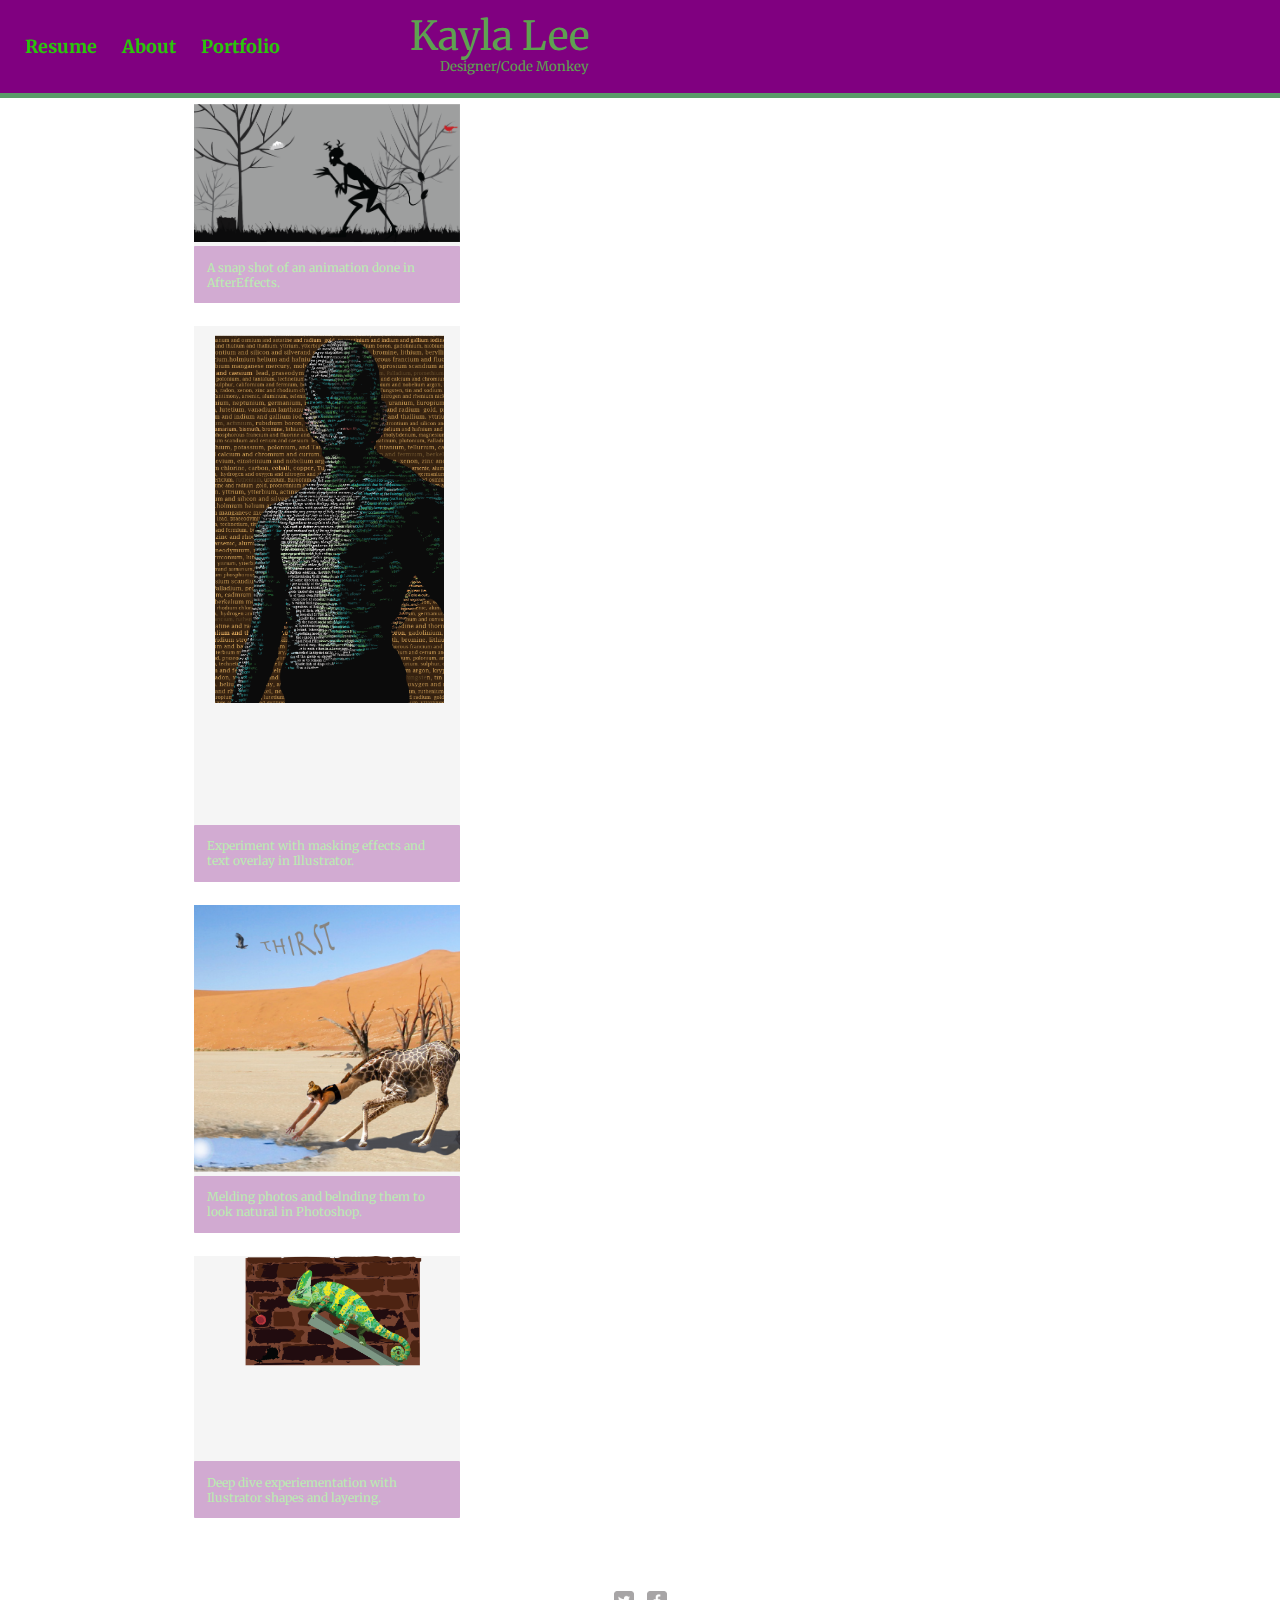
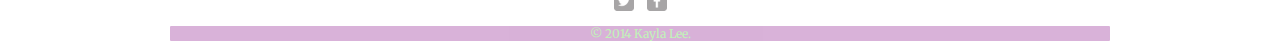
<file: index.html>
<!DOCTYPE html>
<html>
	<head>
		<meta charset="utf-8">
		<title> Kayla Lee | Designer &amp; Code Monkey</title>
		<link rel="stylesheet" type="text/css" href="css/normalize.css" media="screen">
		<link href='http://fonts.googleapis.com/css?family=Merriweather:400,900,700,400italic,700italic' rel='stylesheet' type='text/css'>
		<link rel="stylesheet" type="text/css" href="css/style.css" media="screen">
		<link rel="stylesheet" type="text/css" href="css/responsive.css" media="screen">
		<meta name="viewport" content="width=device-width, initial-scale=1.0">
	</head>

	<body>
		<header>
			<a href="index.html" id="logo">
				<h1>Kayla Lee</h1>
				<h2>Designer/Code Monkey</h2>
			</a>
			<nav>
				<ul>
					<li><a href="index.html" class="selected">Portfolio</a></li>
					<li><a href="about.html">About</a></li>
					<li><a href="contact.html">Resume</a></li>
				</ul>
			</nav>	
		</header>

		<div id="wrapper">
			<section>
				<ul id="gallery">
					<li class="grid_3 alpha" id="first">
						<a href="img/chupa.png">
						<img src="img/chupa.png" alt="Chupacabra">
						<p id="first-item">A snap shot of an animation done in AfterEffects.</p>
						</a>
					</li>
					<li class="grid_3">
						<a href="img/abe.png">
						<img src="img/abe.png" alt="Abe: Hellboy">
						<p>Experiment with masking effects and text overlay in Illustrator.</p>
						</a>
					</li>
					<li class="grid_3">
						<a href="img/giraffe.png">
						<img src="img/giraffe.png" alt="Giraffe-taur">
						<p>Melding photos and belnding them to look natural in Photoshop.</p>
						</a>
					</li>
					<li class="grid_3 omega">
						<a href="img/chameleon.png">
						<img src="img/chameleon.png" alt="Chameleon">
						<p>Deep dive experiementation with Ilustrator shapes and layering.</p>
						</a>
					</li>
				</ul>
			</section>
						
			<footer>
				<a href="#">
					<img src="img/twitter-wrap.png" alt="twitter logo" class="social-icon">
				</a>
				<a href="http://facebook.com">
					<img src="img/facebook-wrap.png" alt="facebook logo" class="social-icon">
				</a>
				<p>&copy; 2014 Kayla Lee.</p>
			</footer>
		</div>
	</body>

</html>
</file>
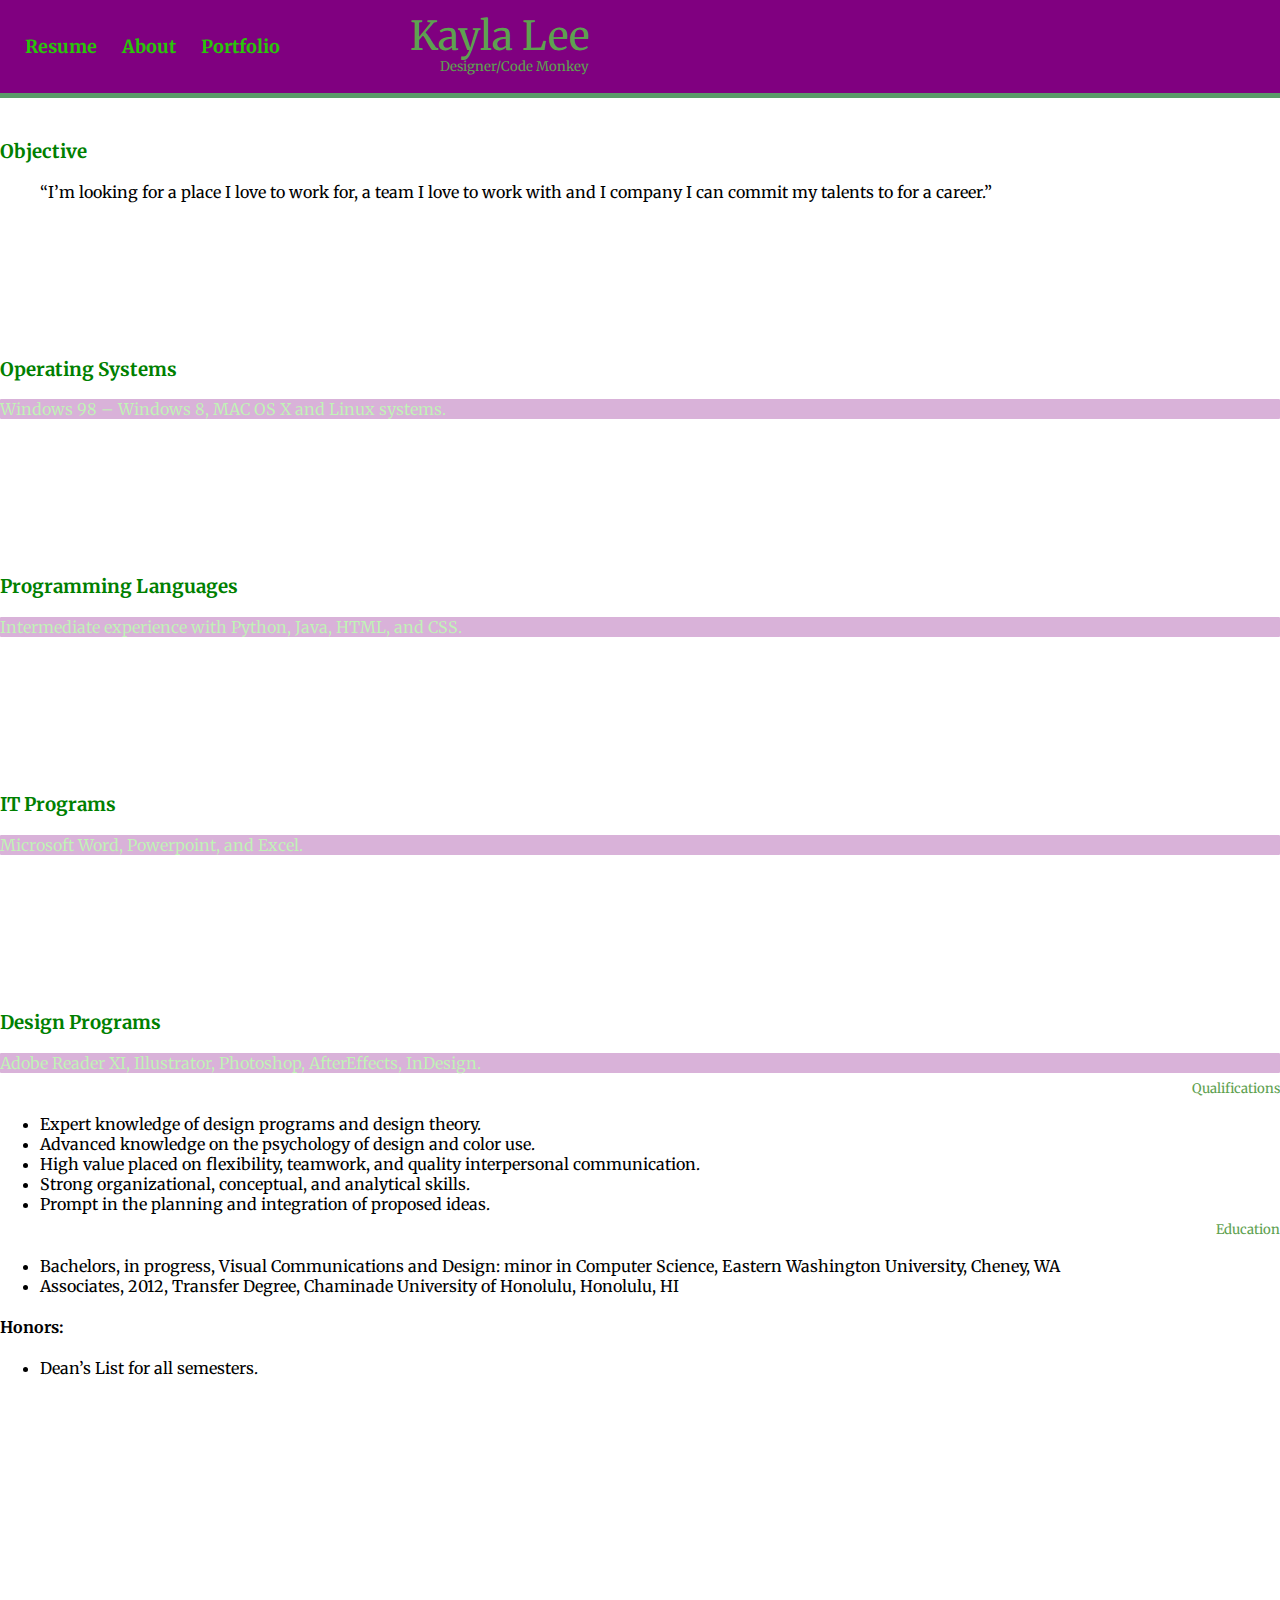
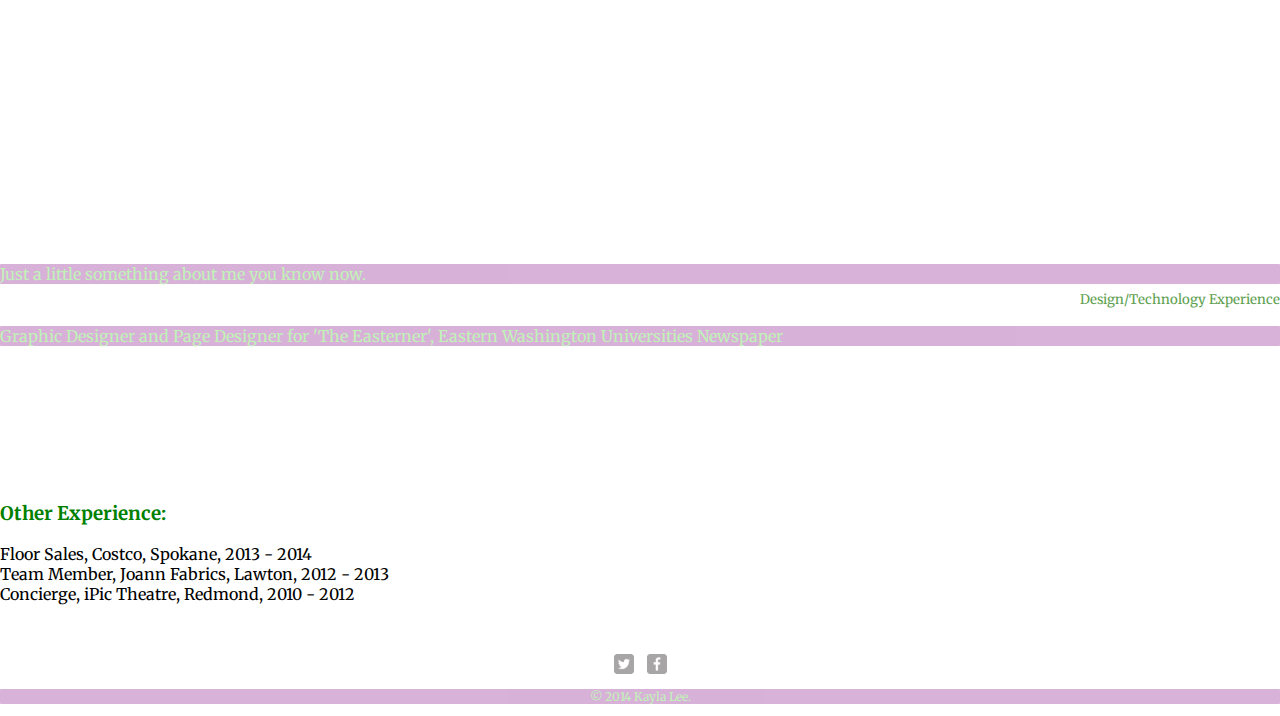
<file: contact.html>
<!DOCTYPE html>
<html>

	<head>
		<meta charset="utf-8">
		<title> Kayla Lee | Designer &amp; Code Monkey</title>
		<link rel="stylesheet" type="text/css" href="css/normalize.css" media="screen">
		<link href='http://fonts.googleapis.com/css?family=Merriweather:400,900,700,400italic,700italic' rel='stylesheet' type='text/css'>
		<link rel="stylesheet" type="text/css" href="css/style.css" media="screen">
		<link rel="stylesheet" type="text/css" href="css/responsive.css" media="screen">
		<meta name="viewport" content="width=device-width, initial-scale=1.0">
	</head>

	<body>
		<header>
			<a href="index.html" id="logo">
				<h1>Kayla Lee</h1>
				<h2>Designer/Code Monkey</h2>
			</a>
			<nav>
				<ul>
					<li><a href="index.html">Portfolio</a></li>
					<li><a href="about.html">About</a></li>
					<li><a href="contact.html" class="selected">Resume</a></li>
				</ul>
			</nav>	
		</header>

		<div class="wrapper">
		<div class="container showgrid">
			

			<!-- 1st Column -->
			<div class="grid_12">
				
				<h3 id="Object">Objective</h3>
				<blockquote>&ldquo;I&rsquo;m looking for a place I love to work for, a team I love to work with and I company I can commit my talents to for a career.&rdquo;</blockquote>

			</div>
			<div class="grid_12">
				<div class="grid_3 alpha">
					<h3>Operating Systems</h3>
					<p>Windows 98 – Windows 8, MAC OS X and Linux systems.</p>
				</div>

				<div class="grid_3">
					<h3>Programming Languages</h3>
					<p>Intermediate experience with Python, Java, HTML, and CSS.</p>
				</div>

				<div class="grid_3">
					<h3>IT Programs</h3>
					<p>Microsoft Word, Powerpoint, and Excel.</p>
				</div>

				<div class="grid_3 omega">
					<h3>Design Programs</h3>
					<p>Adobe Reader XI, Illustrator, Photoshop, AfterEffects, InDesign.</p>
				</div>
			</div>

			<div class="grid_8 alpha">

				<h2>Qualifications</h2>
				<ul>
					<li>Expert knowledge of design programs and design theory.</li>
					<li>Advanced knowledge on the psychology of design and color use.</li>
					<li>High value placed on flexibility, teamwork, and quality interpersonal communication.</li>
					<li>Strong organizational, conceptual, and analytical skills.</li>
					<li>Prompt in the planning and integration of proposed ideas.</li>
				</ul>

				<h2>Education</h2>

				<ul>
					<li>Bachelors, in progress, Visual Communications and Design: minor in Computer Science, Eastern Washington University, Cheney, WA</li>
					<li>Associates, 2012, Transfer Degree, Chaminade University of Honolulu, Honolulu, HI</li>
				</ul>
				<h4>Honors:</h4> 
				<ul>
					<li>Dean’s List for all semesters.</li>
				</ul>


			</div>

			<div class="grid_4 omega">
				<iframe width="100%" height="450" scrolling="no" frameborder="no" src="https://w.soundcloud.com/player/?url=https%3A//api.soundcloud.com/tracks/18608884&amp;auto_play=false&amp;hide_related=false&amp;show_comments=true&amp;show_user=true&amp;show_reposts=false&amp;visual=true"></iframe>
				<p> Just a little something about me you know now. </p>
			</div>


			<div class="grid_12">

				<h2>Design/Technology Experience</h2>
				<p>Graphic Designer and Page Designer for 'The Easterner', Eastern Washington Universities Newspaper</p>
				<h3>Other Experience:</h3>
				<li>Floor Sales, Costco, Spokane, 2013 - 2014</li>
				<li>Team Member, Joann Fabrics, Lawton, 2012 - 2013</li>
				<li>Concierge, iPic Theatre, Redmond, 2010 - 2012</li>

			</div>	

			<!-- No Content After -->
			<!-- Clearfix -->
			<div class="clear"></div>

		</div>
	</div>
	
  
</body>
</html>

			
			<footer>
				<a href="#">
					<img src="img/twitter-wrap.png" alt="twitter logo" class="social-icon">
				</a>
				<a href="http://facebook.com">
					<img src="img/facebook-wrap.png" alt="facebook logo" class="social-icon">
				</a>
				<p>&copy; 2014 Kayla Lee.</p>
			</footer>
		</div>
	</body>

</html>
</file>
<file: css/style.css>
/*-----------------------------------------*/
/*-the general style ideas for remembering-*/
/*-----------------------------------------*/



/*////////////////////////////////////////
/////////////////general//////////////////
////////////////////////////////////////*/
body{
	background-color: #471045;
	background-image: url("http://www.transparenttextures.com/patterns/white-leather.png");
}


a{
	text-decoration: none;
	color:#000000;
	list-style: none;
}

#wrapper{
	max-width: 940px;
	margin: 0 auto;
	padding: 0 5%;
}

img{
	max-width: 100%;
}

h3{
	margin: 0 0 1em 0;
	padding: 140px 0 0 0;
	color: green;
}

p{
	color: #32D611;
	background-color: purple;
	border-radius: 1px;
	opacity: 30%;


}
/*site body*/
body{
	background-color: #fff;
	font-family: 'Merriweather', serif;
}

#logo {
	text-align: center;
	margin: 0;
}
/*green background*/
header{
	float: left;
	margin: 0 0 40px 0;
	padding: 5px 0 0 0;
	background: purple;
	border-color: #2CC20E;
	width: 100%;
	position: fixed;
}
/*head and subhead*/
h1, h2{
	color: #5EA150;
	font-family: 'Merriweather', serif;
	font-weight: normal; 
	margin: 15px 0;
	font-size: 3em;
	line-height:0.8em;
	text-align: right;
}
h2{
	font-size: 1.9em;
	margin: -5px 0 0;
}


/*nav stuff*/
nav{
	text-align: right;
	padding: 10px 0;
	margin: 20px 0 0 0;
	background: #7a9a88;
	position: fixed;
}
nav ul{
	list-style: none;
	margin: 0 10px;
	padding: 0;
	position: fixed;
}
nav li{
	display: inline-block;
	padding: 0 15px 0 15px;
	float: right;
}
nav a{
	font-weight: 800;
	padding: 15px 10px;
}
/**/
nav a, nav a:visited{
	color: #2CC20E;
}
nav a.selected, nav a:hover{
	color: #2CC20E;
}

footer{
	font-size: .75em;
	text-align: center;
	clear: both;
	padding-top: 50px;
	color: gray;
	font-family: 'Merriweather', serif;
}
.social-icon{
	width:20px;
	height: 20px;
	margin: 0 5px;
}

#gallery{
	margin: 0;
	padding: 80px 0 0 0;
	list-style: none;
}
#gallery li{
	float: center;
	width: 25%;
	margin: 2.5%;
	background-color: #f5f5f5;
	color: #bdc3c7;
}

#gallery li:hover{
	height: 50%;
	width: 50%;
}

#gallery li a p{
	margin: 0;
	padding: 5%;
	font-size: .75em;
}
/*footer info*/
.contact-info{
	list-style: none;
	padding: 0;
	margin: 0;
	font-size: 0.9em;
}

.contact-info a{
	display: block;
	min-height: 20px;
	background-repeat: no-repeat;
	background-size: 20px 20px;
	padding: 0 0 0 30px;
	margin: 0 0 10px;
}
.contact-info li.phone a{
	background-image: url('../img/phone.png');

}
.contact-info li.mail a{
	background-image: url('../img/mail.png');

}
.contact-info li.twitter a{
	background-image: url('../img/twitter.png');

}
</file>
<file: css/responsive.css>
/*"if" statement for screen and min-width*/
@media screen and (max-width:386px){

	h1{
		font-size: 2.5em;
	}
	h2{
		font-size: 1.5em;
	}
	nav ul li{
		font-size: 1em;
		padding: 0 0px 0 0px;
	}
}

@media screen and (min-width: 480px){
	/*////////////////////////////////////////
	////////////2 collumn layout//////////////
	////////////////////////////////////////*/
		h1{
			font-size: 3em;
		}
		#primary{
			width: 50%;
			float: left;
		}
		#secondary{
			width: 40%;
			float: right;
		}

	/*////////////////////////////////////////
	/////////////////portfolio////////////////
	////////////////////////////////////////*/
		#gallery li{
			width: 28.3333%
		}
		#gallery li:nth-child(4n){
			clear: left;
		}

	/*////////////////////////////////////////
	/////////////////portfolio////////////////
	////////////////////////////////////////*/
		.profile-photo{
			float:left;
			margin: 0 5% 80px 0;
		}

}

@media screen and (min-width: 660px){
	/*////////////////////////////////////////
	/////////////////header///////////////////
	////////////////////////////////////////*/
		h2{
		padding-left: 7px;
		}
		nav{
			background: none; 
			float: right;
			font-size: 1.125em;
			margin-right: 5%;
			text-align: right;
			width: 49%; 
		}
		nav ul li{
			padding:0 0px 0 5px;
		}
		#logo{
			float: left;
			margin-left: 5%;
			text-align: left;
			width: 41%;
		}
		h1{
			font-size: 2.5em;
		}
		h2{
			font-size: .825em;
			margin-bottom: 20px;
		}
		header{
			border-bottom: 5px solid #599a68;
		}
}
</file>
